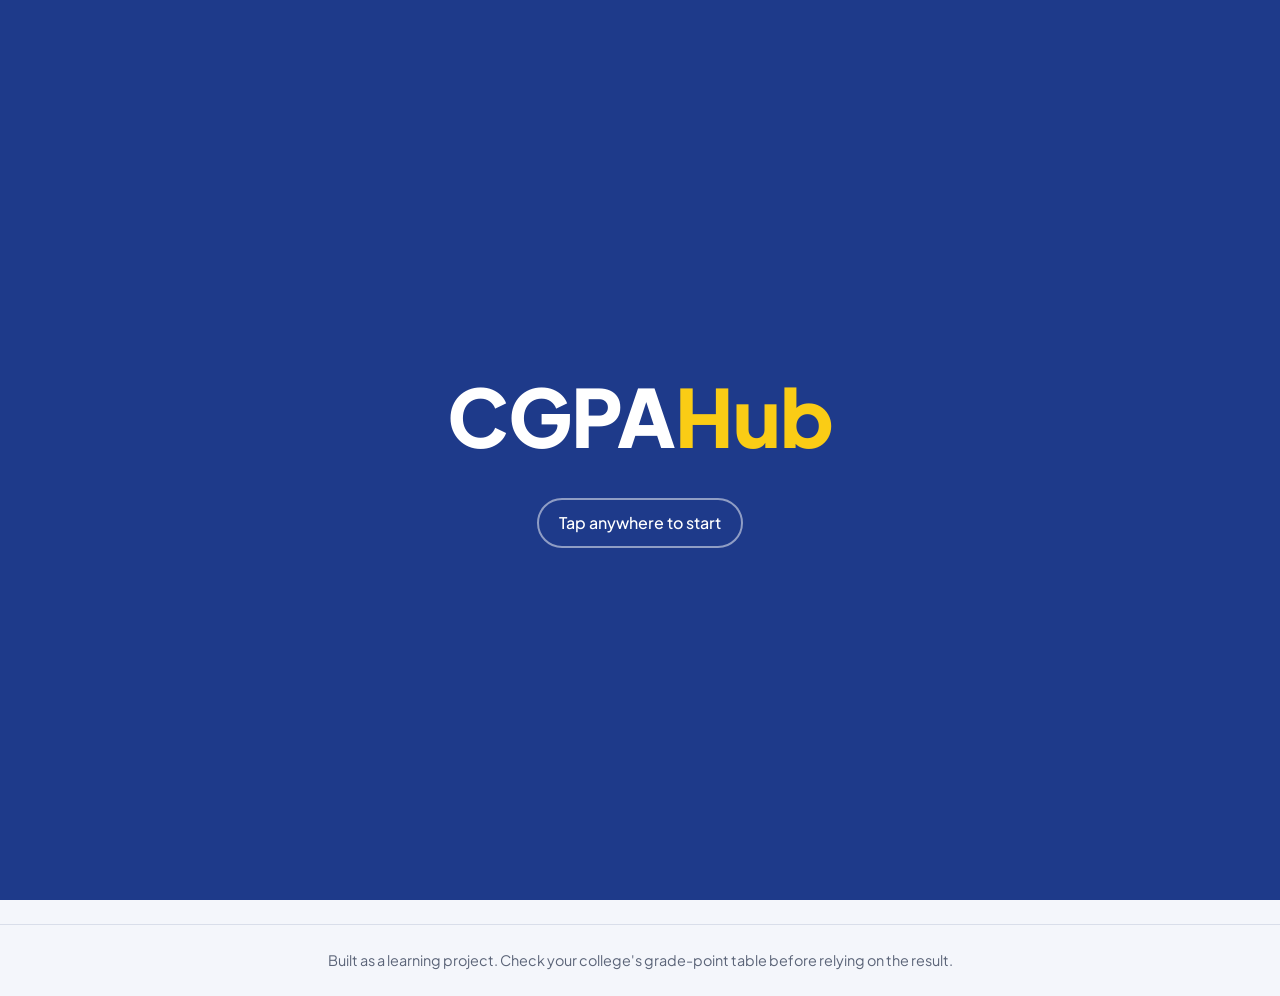
<file: index.html>
<!DOCTYPE html>
<html lang="en">
<head>
  <meta charset="UTF-8">
  <meta name="viewport" content="width=device-width, initial-scale=1.0">
  <title>CGPAHub | GPA and CGPA calculator</title>
  <link rel="preconnect" href="https://fonts.googleapis.com">
  <link rel="preconnect" href="https://fonts.gstatic.com" crossorigin>
  <link href="https://fonts.googleapis.com/css2?family=Plus+Jakarta+Sans:wght@400;500;600;800&display=swap" rel="stylesheet">
  <link rel="stylesheet" href="style.css">
</head>
<body class="locked">

  <button type="button" id="splash" aria-label="Enter CGPAHub">
    <span class="logo">CGPA<span>Hub</span></span>
    <span class="splash-hint">Tap anywhere to start</span>
  </button>

  <header class="site-header">
    <a href="#" class="brand">CGPA<span>Hub</span></a>
    <nav class="header-actions">
      <button type="button" class="btn btn-outline">Log in</button>
      <button type="button" class="btn btn-primary">Register</button>
    </nav>
  </header>

  <main>
    <section class="hero">
      <h1>Know your GPA before the results arrive.</h1>
      <p>Add your subjects, pick your grades, and watch your GPA update as you go. Accounts that save your marks are coming next.</p>
      <div class="hero-actions">
        <a href="#calculator" class="btn btn-primary">Calculate my GPA</a>
        <button type="button" class="btn btn-outline">Create account</button>
      </div>
    </section>

    <section id="calculator" class="calculator">
      <div class="subjects-panel">
        <h2>Semester subjects</h2>
        <div class="row-head" aria-hidden="true">
          <span>Subject</span><span>Credits</span><span>Grade</span><span></span>
        </div>
        <div id="rows"></div>
        <div class="panel-actions">
          <button id="addRow" type="button" class="btn btn-outline">+ Add subject</button>
          <button id="resetAll" type="button" class="btn btn-quiet">Clear all</button>
        </div>
      </div>

      <aside class="result-panel" aria-live="polite">
        <p class="result-label">Your GPA</p>
        <p id="gpaValue" class="gpa-value">–</p>
        <p id="gpaNote" class="gpa-note">Pick a grade for at least one subject.</p>
        <dl>
          <div><dt>Subjects counted</dt><dd id="countValue">0</dd></div>
          <div><dt>Total credits</dt><dd id="creditValue">0</dd></div>
        </dl>
      </aside>
    </section>
  </main>

  <footer class="site-footer">
    <p>Built as a learning project. Check your college's grade-point table before relying on the result.</p>
  </footer>

  <script src="script.js"></script>
</body>
</html>
</file>
<file: style.css>
:root {
  --navy: #1e3a8a;
  --navy-dark: #172a63;
  --gold: #facc15;
  --ink: #18213b;
  --muted: #5b6478;
  --bg: #f4f6fb;
  --line: #d9deea;
  --white: #ffffff;
}

* { margin: 0; padding: 0; box-sizing: border-box; }

html { scroll-behavior: smooth; }

body {
  font-family: "Plus Jakarta Sans", Arial, sans-serif;
  background: var(--bg);
  color: var(--ink);
  line-height: 1.6;
}

body.locked { overflow: hidden; }

/* ---------- Splash ---------- */
#splash {
  position: fixed;
  inset: 0;
  z-index: 20;
  display: flex;
  flex-direction: column;
  justify-content: center;
  align-items: center;
  gap: 18px;
  border: 0;
  background: var(--navy);
  color: var(--white);
  font: inherit;
  cursor: pointer;
  transition: transform 0.8s ease-in-out;
}
#splash[hidden] { display: none; }
#splash.slide-up { transform: translateY(-100%); }

.logo { font-size: clamp(3rem, 10vw, 5rem); font-weight: 800; letter-spacing: -1px; }
.logo span { color: var(--gold); }
.splash-hint {
  padding: 10px 20px;
  border: 2px solid rgba(255, 255, 255, 0.5);
  border-radius: 999px;
  font-weight: 500;
}
#splash:hover .splash-hint { background: rgba(255, 255, 255, 0.12); }

/* ---------- Buttons ---------- */
.btn {
  display: inline-flex;
  align-items: center;
  justify-content: center;
  min-height: 48px;
  padding: 0 24px;
  border: 2px solid transparent;
  border-radius: 10px;
  font: inherit;
  font-weight: 600;
  text-decoration: none;
  cursor: pointer;
  transition: background 0.2s, color 0.2s, transform 0.1s, box-shadow 0.2s;
}
.btn:active { transform: translateY(1px); }

.btn-primary { background: var(--navy); color: var(--white); }
.btn-primary:hover { background: var(--navy-dark); box-shadow: 0 6px 16px rgba(30, 58, 138, 0.3); }

.btn-outline { background: transparent; color: var(--navy); border-color: var(--navy); }
.btn-outline:hover { background: var(--navy); color: var(--white); }

.btn-quiet { background: transparent; color: var(--muted); }
.btn-quiet:hover { background: #e6e9f2; color: var(--ink); }

.btn-remove {
  width: 44px;
  height: 44px;
  border: 0;
  border-radius: 10px;
  background: transparent;
  color: var(--muted);
  font-size: 1.1rem;
  cursor: pointer;
  transition: background 0.2s, color 0.2s;
}
.btn-remove:hover { background: #fde8e6; color: #b42318; }

:focus-visible { outline: 3px solid var(--gold); outline-offset: 2px; }
.btn-primary:focus-visible, .btn-outline:focus-visible { outline-color: var(--navy); }

/* ---------- Header and hero ---------- */
.site-header {
  position: sticky;
  top: 0;
  z-index: 5;
  display: flex;
  justify-content: space-between;
  align-items: center;
  padding: 12px 5%;
  background: var(--white);
  border-bottom: 1px solid var(--line);
}
.brand { font-size: 1.4rem; font-weight: 800; color: var(--navy); text-decoration: none; }
.brand span { color: #c9a100; }
.header-actions { display: flex; gap: 10px; }
.header-actions .btn { min-height: 42px; padding: 0 18px; }

.hero { max-width: 760px; margin: 0 auto; padding: 72px 5% 48px; }
.hero h1 { font-size: clamp(2rem, 5vw, 3.2rem); line-height: 1.15; letter-spacing: -1px; }
.hero p { margin-top: 16px; max-width: 60ch; color: var(--muted); font-size: 1.1rem; }
.hero-actions { display: flex; flex-wrap: wrap; gap: 12px; margin-top: 28px; }

/* ---------- Calculator ---------- */
.calculator {
  display: grid;
  grid-template-columns: 1fr 320px;
  gap: 24px;
  max-width: 1000px;
  margin: 0 auto;
  padding: 0 5% 72px;
  align-items: start;
}

.subjects-panel {
  background: var(--white);
  border: 1px solid var(--line);
  border-radius: 14px;
  padding: 24px;
}
.subjects-panel h2 { font-size: 1.3rem; margin-bottom: 16px; }

.row-head, .row {
  display: grid;
  grid-template-columns: 1fr 90px 110px 44px;
  gap: 10px;
  align-items: center;
}
.row-head { color: var(--muted); font-size: 0.85rem; font-weight: 500; margin-bottom: 6px; }
.row { margin-bottom: 10px; }

input, select {
  width: 100%;
  min-height: 44px;
  padding: 0 12px;
  border: 1.5px solid var(--line);
  border-radius: 10px;
  background: var(--white);
  color: var(--ink);
  font: inherit;
}
input:hover, select:hover { border-color: #aab3cc; }
input:focus, select:focus { outline: none; border-color: var(--navy); box-shadow: 0 0 0 3px rgba(30, 58, 138, 0.2); }

.panel-actions { display: flex; flex-wrap: wrap; gap: 10px; margin-top: 18px; }

.result-panel {
  position: sticky;
  top: 90px;
  background: var(--navy);
  color: var(--white);
  border-radius: 14px;
  padding: 28px 24px;
}
.result-label { color: #c7d2f0; font-weight: 500; }
.gpa-value { font-size: 4.5rem; font-weight: 800; line-height: 1.1; color: var(--gold); }
.gpa-note { margin-top: 4px; color: #c7d2f0; font-size: 0.95rem; }
.result-panel dl { margin-top: 24px; border-top: 1px solid rgba(255, 255, 255, 0.25); }
.result-panel dl div { display: flex; justify-content: space-between; padding: 12px 0; border-bottom: 1px solid rgba(255, 255, 255, 0.15); }
.result-panel dt { color: #c7d2f0; }
.result-panel dd { font-weight: 600; }

.site-footer { padding: 24px 5%; text-align: center; color: var(--muted); font-size: 0.9rem; border-top: 1px solid var(--line); }

/* ---------- Phones ---------- */
@media (max-width: 760px) {
  .calculator { grid-template-columns: 1fr; }
  .result-panel { position: static; order: -1; }
  .row-head { display: none; }
  .row { grid-template-columns: 1fr 1fr 44px; }
  .row .subject-name { grid-column: 1 / -1; }
  .hero { padding-top: 40px; }
}

@media (prefers-reduced-motion: reduce) {
  * { transition: none !important; scroll-behavior: auto !important; }
}
</file>
